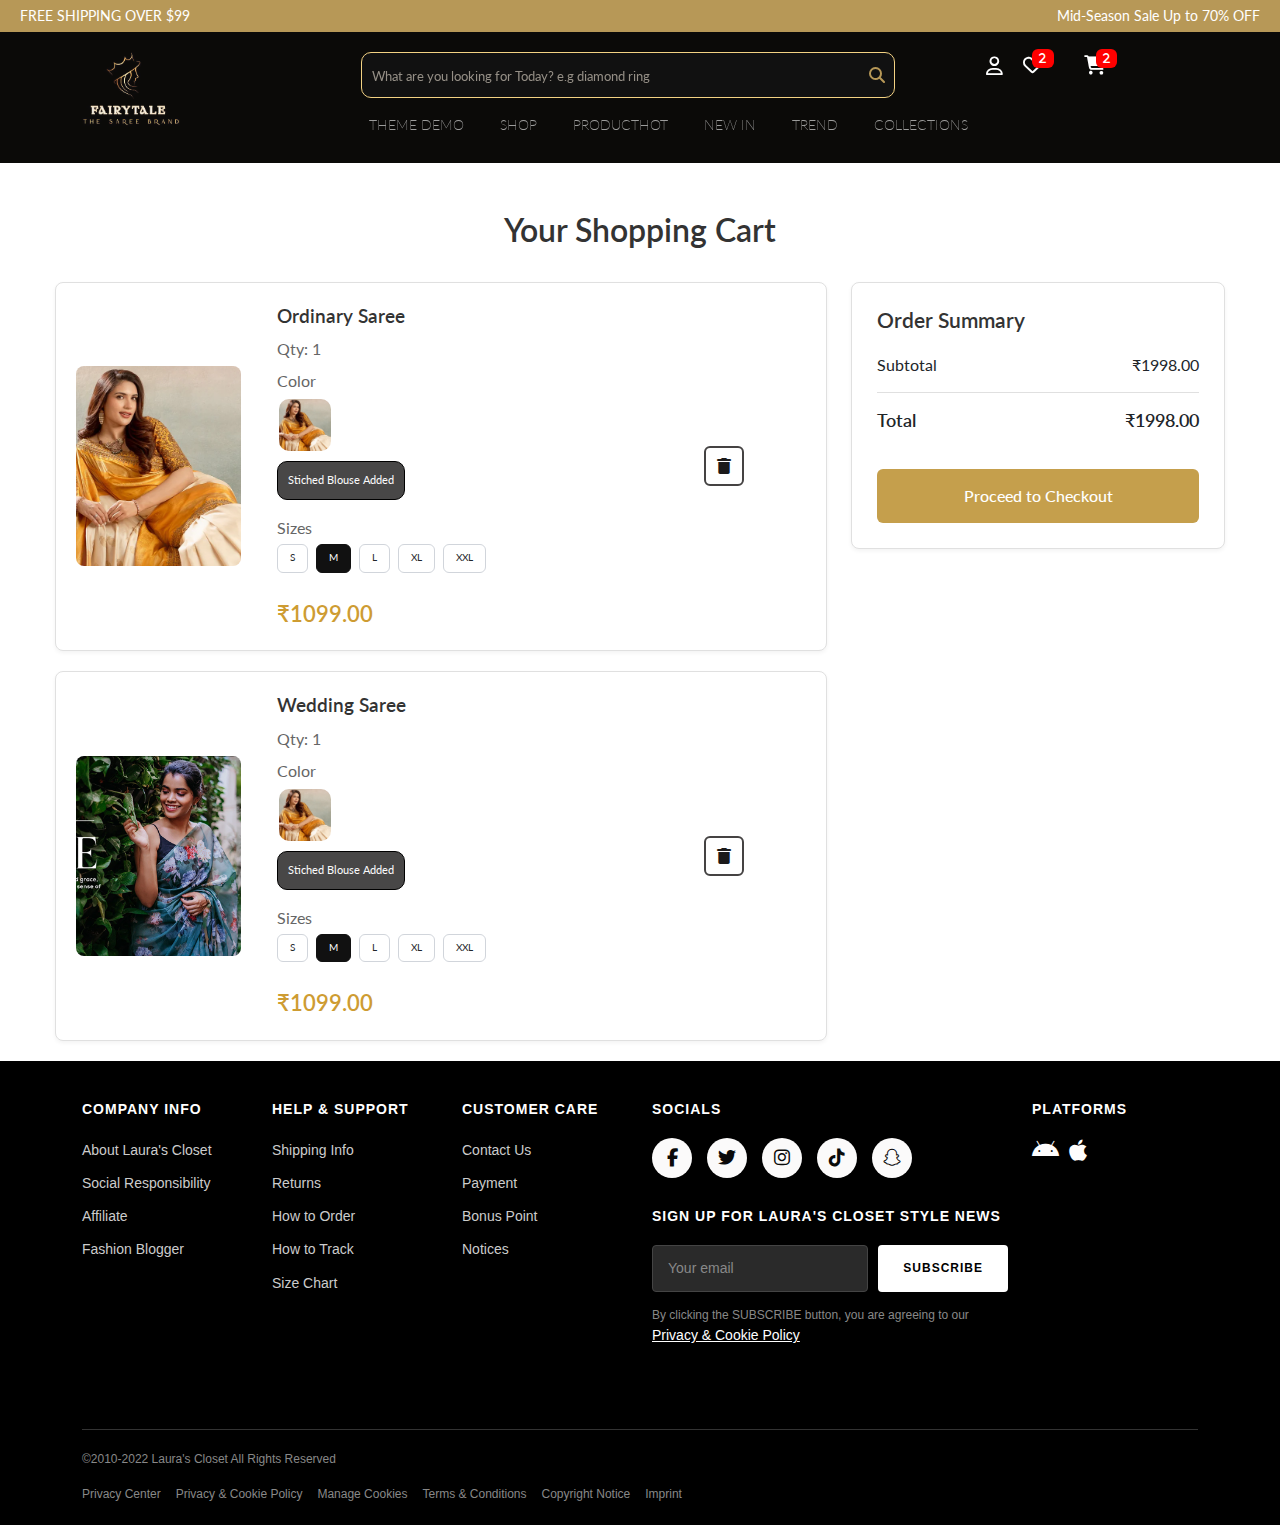
<file: cart.html>
<!DOCTYPE html>
<html lang="en">
<head>
    <meta charset="UTF-8">
    <meta name="viewport" content="width=device-width, initial-scale=1.0">
    <title>Shopping Cart</title>
    <link href="https://cdnjs.cloudflare.com/ajax/libs/bootstrap/5.3.0/css/bootstrap.min.css" rel="stylesheet">
    <link href="https://cdnjs.cloudflare.com/ajax/libs/font-awesome/6.0.0/css/all.min.css" rel="stylesheet">
    <link href="https://fonts.googleapis.com/css2?family=Poppins:wght@300;400;500;600;700&display=swap" rel="stylesheet">
    <link rel="stylesheet" href="cart.css">
  <link rel="stylesheet" href="https://cdn.jsdelivr.net/npm/bootstrap-icons@1.10.5/font/bootstrap-icons.css">
  <link href="https://fonts.googleapis.com/css2?family=Montserrat:wght@400;500;600;700&display=swap" rel="stylesheet">
<link href="https://fonts.googleapis.com/css2?family=Roboto:wght@400;500;700&display=swap" rel="stylesheet">
<link rel="stylesheet" href="https://cdnjs.cloudflare.com/ajax/libs/font-awesome/6.4.0/css/all.min.css">
<link href="https://fonts.googleapis.com/css2?family=Lato:wght@400;700&display=swap" rel="stylesheet">
<link href="https://fonts.googleapis.com/css2?family=Manrope:wght@400;500;600;700&display=swap" rel="stylesheet">


</head>
<body>







<div class="top-banner">
    <div>FREE SHIPPING OVER $99</div>
    <div>Mid-Season Sale Up to 70% OFF</div>
</div>


<nav class="navbar navbar-expand-lg navbar-dark main-navbar">
    <div class="container">


        <div class="row w-100 align-items-start d-none d-lg-flex">

            <div class="col-lg-3">
                <a class="navbar-brand" href="#">
                    <img src="images/IMG_1917[1].JPG" alt="Logo">
                </a>
            </div>

      
            <div class="col-lg-6 d-flex flex-column">
                <div class="search-box mb-2">
                    <input type="text" placeholder="What are you looking for Today? e.g diamond ring">
                    <i class="fas fa-search"></i>
                </div>
                <ul class="navbar-nav navbar-nav-row">
                    <li class="nav-item"><a class="nav-link" href="#">THEME DEMO</a></li>
                    <li class="nav-item"><a class="nav-link" href="#">SHOP</a></li>
                    <li class="nav-item"><a class="nav-link" href="#">PRODUCTHOT</a></li>
                    <li class="nav-item"><a class="nav-link" href="#">NEW IN</a></li>
                    <li class="nav-item"><a class="nav-link" href="#">TREND</a></li>
                    <li class="nav-item"><a class="nav-link" href="#">COLLECTIONS</a></li>
                </ul>
            </div>

            <div class="col-lg-3 d-flex justify-content-center align-items-center mt-1 ">
                <div class="nav-icons d-flex align-items-center ">
                    <i class="fa-regular fa-user"></i>
  
                    <i class="fa-regular fa-heart"><span class="badge">2</span></i>
                    <i class="fas fa-shopping-cart"><span class="badge">2</span></i>

                </div>
            </div>
        </div>

                <div class="d-lg-none w-100">

            <div class="small-screen-top-row">
                <a class="navbar-brand" href="#">
                    <img src="images/IMG_1917[1].JPG" alt="Logo">
                </a>


                <div class="search-box">
                    <input type="text" placeholder="What are you looking for Today?">
                    <i class="fas fa-search"></i>
                </div>
         
                    <button class="navbar-toggler" type="button" data-bs-toggle="collapse" data-bs-target="#smallScreenNav">
                        <span class="navbar-toggler-icon"></span>
                    </button>
              
            </div>
           
            
         
            <div class="collapse" id="smallScreenNav">
                <ul class="navbar-nav d-flex flex-column w-100">
                    <li class="nav-item"><a class="nav-link" href="#">THEME DEMO</a></li>
                    <li class="nav-item"><a class="nav-link" href="#">SHOP</a></li>
                    <li class="nav-item"><a class="nav-link" href="#">PRODUCTHOT</a></li>
                    <li class="nav-item"><a class="nav-link" href="#">NEW IN</a></li>
                    <li class="nav-item"><a class="nav-link" href="#">TREND</a></li>
                    <li class="nav-item"><a class="nav-link" href="#">COLLECTIONS</a></li>
                </ul>
            </div>
        </div>

    </div>
</nav>





    <div class="container-fluid cart-container mt-5">
        <h1 class="cart-title">Your Shopping Cart</h1>
        
        <div class="row">
            <div class="col-lg-8 col-md-7 ">
                <div class="cart-item">
                    <div class="row align-items-center">
                        <div class="col-md-3 col-sm-4">
                            <img src="images/image 6.png" 
                                 alt="" 
                                 class="product-image">
                        </div>
                        <div class="col-md-7 col-sm-6 product-details ps-4">
                            <h5 class="product-title">Ordinary Saree </h5>
                            <!-- <div class="product-size">Size: XL</div> -->
                            <div class="product-qty">Qty: 1</div>
<div class="mb-2">
  <p class="detail-label mb-1">Color</p>

  <div class="variant-grid">
    <img src="images/image 6.png" 
         alt="Black" class="variant-thumb " >
   
  </div>
</div>
                                <div class="Blouse">
                                    <p>Stiched Blouse Added</p>

                                </div>

                                <div class="mb-4">
                                    <p class="detail-label mb-1">Sizes</p>
                                    <div class="d-flex gap-2 flex-wrap">
                                    <div class="size-btn" onclick="selectSize(this)">S</div>
                                    <div class="size-btn active" onclick="selectSize(this)">M</div>
                                    <div class="size-btn" onclick="selectSize(this)">L</div>
                                    <div class="size-btn" onclick="selectSize(this)">XL</div>
                                    <div class="size-btn" onclick="selectSize(this)">XXL</div>
                                    </div>
                                </div>

                            <div class="product-price">₹1099.00</div>
                            
                        </div>
                        <div class="col-md-2 col-sm-2 delete-btn-container">
                            <button class="delete-btn">
                                <i class="fas fa-trash"></i>
                            </button>
                        </div>
                    </div>
                </div>
               
     
                <div class="cart-item">
                    <div class="row align-items-center">
                        <div class="col-md-3 col-sm-4">
                            <img src="images/image 7.png" 
                                 alt="" 
                                 class="product-image">
                        </div>
                        <div class="col-md-7 col-sm-6 product-details ps-4">
                            <h5 class="product-title">Wedding Saree </h5>
                            <!-- <div class="product-size">Size: XL</div> -->
                            <div class="product-qty">Qty: 1</div>
<div class="mb-2">
  <p class="detail-label mb-1">Color</p>

  <div class="variant-grid">
    <img src="images/image 6.png" 
         alt="Black" class="variant-thumb " >
   
  </div>
</div>
                                <div class="Blouse">
                                    <p>Stiched Blouse Added</p>

                                </div>

                                <div class="mb-4">
                                    <p class="detail-label mb-1">Sizes</p>
                                    <div class="d-flex gap-2 flex-wrap">
                                    <div class="size-btn" onclick="selectSize(this)">S</div>
                                    <div class="size-btn active" onclick="selectSize(this)">M</div>
                                    <div class="size-btn" onclick="selectSize(this)">L</div>
                                    <div class="size-btn" onclick="selectSize(this)">XL</div>
                                    <div class="size-btn" onclick="selectSize(this)">XXL</div>
                                    </div>
                                </div>

                            <div class="product-price">₹1099.00</div>
                            
                        </div>
                        <div class="col-md-2 col-sm-2 delete-btn-container">
                            <button class="delete-btn">
                                <i class="fas fa-trash"></i>
                            </button>
                        </div>
                    </div>
                </div>
            </div>
            

            <div class="col-lg-4 col-md-5">
                <div class="order-summary">
                    <h4 class="summary-title">Order Summary</h4>
                    
                    <div class="summary-row">
                        <span>Subtotal</span>
                        <span>₹1998.00</span>
                    </div>
                    
                    <div class="summary-row total">
                        <span>Total</span>
                        <span>₹1998.00</span>
                    </div>
                    
                    <button class="checkout-btn">Proceed to Checkout</button>
                </div>
            </div>
        </div>
    </div>
















       


<footer class="footer-section">
        <div class="container">
            <div class="row">
          
                <div class="col-lg-2 col-md-6 col-sm-6 mb-4">
                    <h6>Company Info</h6>
                    <ul class="footer-links">
                        <li><a href="#">About Laura's Closet</a></li>
                        <li><a href="#">Social Responsibility</a></li>
                        <li><a href="#">Affiliate</a></li>
                        <li><a href="#">Fashion Blogger</a></li>
                    </ul>
                </div>
                
      
                <div class="col-lg-2 col-md-6 col-sm-6 mb-4">
                    <h6>Help & Support</h6>
                    <ul class="footer-links">
                        <li><a href="#">Shipping Info</a></li>
                        <li><a href="#">Returns</a></li>
                        <li><a href="#">How to Order</a></li>
                        <li><a href="#">How to Track</a></li>
                        <li><a href="#">Size Chart</a></li>
                    </ul>
                </div>
                
             
                <div class="col-lg-2 col-md-6 col-sm-6 mb-4">
                    <h6>Customer Care</h6>
                    <ul class="footer-links">
                        <li><a href="#">Contact Us</a></li>
                        <li><a href="#">Payment</a></li>
                        <li><a href="#">Bonus Point</a></li>
                        <li><a href="#">Notices</a></li>
                    </ul>
                </div>
                
              
                <div class="col-lg-4 col-md-6 col-sm-6 mb-4">
                    <h6>Socials</h6>
                    <div class="social-icons">
                        <a href="#"><i class="fab fa-facebook-f"></i></a>
                        <a href="#"><i class="fab fa-twitter"></i></a>
                        <a href="#"><i class="fab fa-instagram"></i></a>
                        <a href="#"><i class="fab fa-tiktok"></i></a>
                        <a href="#"><i class="fab fa-snapchat-ghost"></i></a>
                    </div>
                    
                    <div class="newsletter-section">
                        <h6>Sign Up for Laura's Closet Style News</h6>
                        <div class="newsletter-form">
                            <input type="email" placeholder="Your email" required>
                            <button type="submit" class="subscribe-btn">Subscribe</button>
                        </div>
                        <p class="privacy-notice">
                            By clicking the SUBSCRIBE button, you are agreeing to our <a href="#">Privacy & Cookie Policy</a>
                        </p>
                    </div>
                </div>
                
               
                <div class="col-lg-2 col-md-12 mb-4">
                    <h6>Platforms</h6>
                    <div class="platform-icons">
                        <i class="fab fa-android"></i>
                        <i class="fab fa-apple"></i>
                    </div>
                    
      
                </div>
            </div>
            
       
            <div class="footer-bottom">
                <div class="row">
                    <div class="col-md-12">
                        <p>&copy;2010-2022 Laura's Closet All Rights Reserved</p>
                        <div class="footer-bottom-links">
                            <a href="#">Privacy Center</a>
                            <a href="#">Privacy & Cookie Policy</a>
                            <a href="#">Manage Cookies</a>
                            <a href="#">Terms & Conditions</a>
                            <a href="#">Copyright Notice</a>
                            <a href="#">Imprint</a>
                        </div>
                    </div>
                </div>
            </div>
        </div>
    </footer>



<div class="container-fluid d-lg-none mb-0 py-4"
     style="position: fixed; width: 100vw; color: white; height: 50px; background-color: black; bottom: 0; display: flex; justify-content: space-evenly; align-items: center; z-index: 1000;">

    <i class="fa-regular fa-user"></i>
    <i class="fa-regular fa-heart position-relative">
        <span class="badge" style="position: absolute; top: -8px; right: -10px; background: red; color: white; border-radius: 50%; font-size: 10px; padding: 2px 5px;">2</span>
    </i>
    <i class="fas fa-shopping-cart position-relative">
        <span class="badge" style="position: absolute; top: -8px; right: -10px; background: red; color: white; border-radius: 50%; font-size: 10px; padding: 2px 5px;">2</span>
    </i>

</div>





<script src="https://cdnjs.cloudflare.com/ajax/libs/jquery/3.6.0/jquery.min.js"></script>
    <script src="https://cdn.jsdelivr.net/npm/bootstrap@5.3.0/dist/js/bootstrap.bundle.min.js"></script>




    <script>
        
    </script>

</body>
</html>
</file>
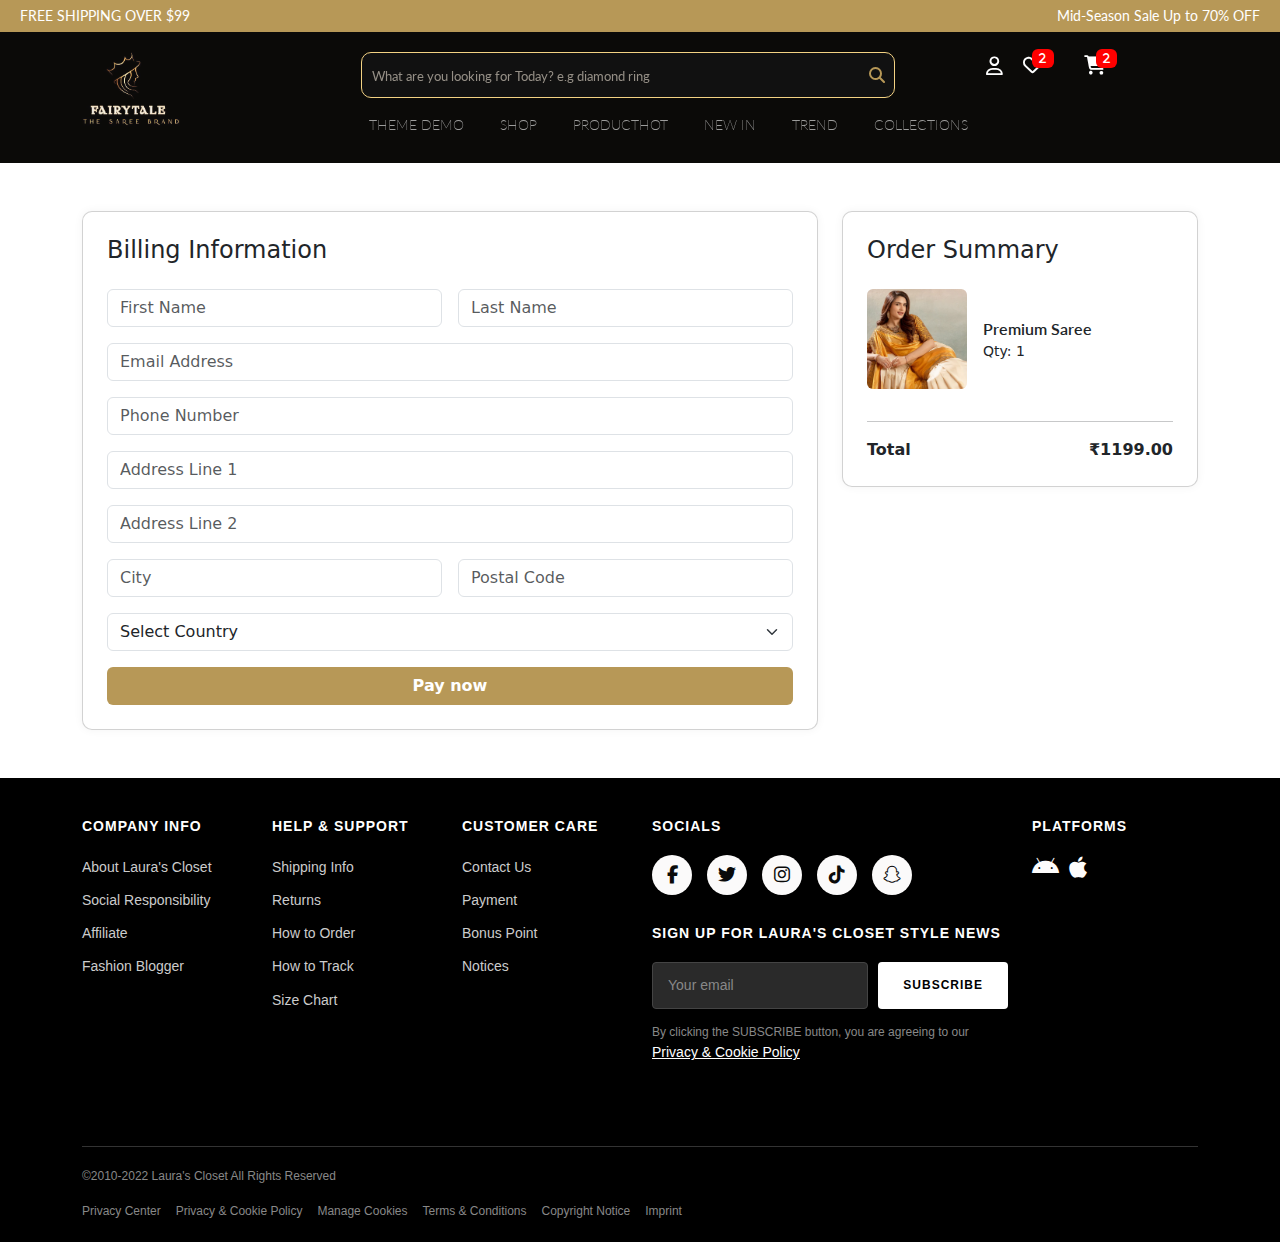
<file: checkout.html>
<!DOCTYPE html>
<html lang="en">
<head>
    <meta charset="UTF-8">
    <meta name="viewport" content="width=device-width, initial-scale=1.0">
    <title>Check Out</title>
    <link href="https://cdnjs.cloudflare.com/ajax/libs/bootstrap/5.3.0/css/bootstrap.min.css" rel="stylesheet">
    <link href="https://cdnjs.cloudflare.com/ajax/libs/font-awesome/6.0.0/css/all.min.css" rel="stylesheet">
    <link href="https://fonts.googleapis.com/css2?family=Poppins:wght@300;400;500;600;700&display=swap" rel="stylesheet">

    <link rel="stylesheet" href="https://cdn.jsdelivr.net/npm/bootstrap-icons@1.10.5/font/bootstrap-icons.css">
  <link href="https://fonts.googleapis.com/css2?family=Montserrat:wght@400;500;600;700&display=swap" rel="stylesheet">
<link href="https://fonts.googleapis.com/css2?family=Roboto:wght@400;500;700&display=swap" rel="stylesheet">
<link rel="stylesheet" href="https://cdnjs.cloudflare.com/ajax/libs/font-awesome/6.4.0/css/all.min.css">
<link href="https://fonts.googleapis.com/css2?family=Lato:wght@400;700&display=swap" rel="stylesheet">
<link href="https://fonts.googleapis.com/css2?family=Manrope:wght@400;500;600;700&display=swap" rel="stylesheet">


    <link rel="stylesheet" href="checkout.css">

</head>
<body>





<div class="top-banner">
    <div>FREE SHIPPING OVER $99</div>
    <div>Mid-Season Sale Up to 70% OFF</div>
</div>


<nav class="navbar navbar-expand-lg navbar-dark main-navbar">
    <div class="container">


        <div class="row w-100 align-items-start d-none d-lg-flex">

            <div class="col-lg-3">
                <a class="navbar-brand" href="#">
                    <img src="images/IMG_1917[1].JPG" alt="Logo">
                </a>
            </div>

      
            <div class="col-lg-6 d-flex flex-column">
                <div class="search-box mb-2">
                    <input type="text" placeholder="What are you looking for Today? e.g diamond ring">
                    <i class="fas fa-search"></i>
                </div>
                <ul class="navbar-nav navbar-nav-row">
                    <li class="nav-item"><a class="nav-link" href="#">THEME DEMO</a></li>
                    <li class="nav-item"><a class="nav-link" href="#">SHOP</a></li>
                    <li class="nav-item"><a class="nav-link" href="#">PRODUCTHOT</a></li>
                    <li class="nav-item"><a class="nav-link" href="#">NEW IN</a></li>
                    <li class="nav-item"><a class="nav-link" href="#">TREND</a></li>
                    <li class="nav-item"><a class="nav-link" href="#">COLLECTIONS</a></li>
                </ul>
            </div>

            <div class="col-lg-3 d-flex justify-content-center align-items-center mt-1 ">
                <div class="nav-icons d-flex align-items-center ">
                    <i class="fa-regular fa-user"></i>
  
                    <i class="fa-regular fa-heart"><span class="badge">2</span></i>
                    <i class="fas fa-shopping-cart"><span class="badge">2</span></i>

                </div>
            </div>
        </div>

                <div class="d-lg-none w-100">

            <div class="small-screen-top-row">
                <a class="navbar-brand" href="#">
                    <img src="images/IMG_1917[1].JPG" alt="Logo">
                </a>


                <div class="search-box">
                    <input type="text" placeholder="What are you looking for Today?">
                    <i class="fas fa-search"></i>
                </div>
         
                    <button class="navbar-toggler" type="button" data-bs-toggle="collapse" data-bs-target="#smallScreenNav">
                        <span class="navbar-toggler-icon"></span>
                    </button>
              
            </div>
           
            
         
            <div class="collapse" id="smallScreenNav">
                <ul class="navbar-nav d-flex flex-column w-100">
                    <li class="nav-item"><a class="nav-link" href="#">THEME DEMO</a></li>
                    <li class="nav-item"><a class="nav-link" href="#">SHOP</a></li>
                    <li class="nav-item"><a class="nav-link" href="#">PRODUCTHOT</a></li>
                    <li class="nav-item"><a class="nav-link" href="#">NEW IN</a></li>
                    <li class="nav-item"><a class="nav-link" href="#">TREND</a></li>
                    <li class="nav-item"><a class="nav-link" href="#">COLLECTIONS</a></li>
                </ul>
            </div>
        </div>

    </div>
</nav>














<div class="container my-5">
    <div class="row g-4">
 
        <div class="col-lg-8">
            <div class="card p-4">
                <h4 class="mb-4 text-pink ">Billing Information</h4>
                <form>
                    <div class="row g-3">
                        <div class="col-md-6">
                            <input type="text" class="form-control" placeholder="First Name">
                        </div>
                        <div class="col-md-6">
                            <input type="text" class="form-control" placeholder="Last Name">
                        </div>
                        <div class="col-12">
                            <input type="email" class="form-control" placeholder="Email Address">
                        </div>
                        <div class="col-12">
                            <input type="text" class="form-control" placeholder="Phone Number">
                        </div>
                        <div class="col-12">
                            <input type="text" class="form-control" placeholder="Address Line 1">
                        </div>
                        <div class="col-12">
                            <input type="text" class="form-control" placeholder="Address Line 2">
                        </div>
                        <div class="col-md-6">
                            <input type="text" class="form-control" placeholder="City">
                        </div>
                        <div class="col-md-6">
                            <input type="text" class="form-control" placeholder="Postal Code">
                        </div>
                        <div class="col-12">
                            <select class="form-select">
                                <option selected>Select Country</option>
                                <option value="India">India</option>
                                <option value="USA">USA</option>
                                <option value="UK">UK</option>
                        
                            </select>
                        </div>
                        <div class="col-12">
                            <button type="submit" class="btn btn-pay">Pay now</button>
                        </div>
                    </div>
                </form>
            </div>
        </div>

        <div class="col-lg-4">
            <div class="card p-4 order-summary">
                <h4 class="mb-4 text-pink ">Order Summary</h4>
                <div class="d-flex mb-3 align-items-center">
                    <img src="images/image 6.png" alt="Product Image">
                    <div class="ms-3 product-info">
                        <div class="product-title">Premium Saree</div>
                        <!-- <div>Size: NO SIZE</div> -->
                        <div>Qty: 1</div>
                    </div>
                </div>
                <hr>
                <div class="d-flex justify-content-between fw-bold">
                    <div>Total</div>
                    <div>₹1199.00</div>
                </div>
            </div>
        </div>
    </div>
</div>






<footer class="footer-section">
        <div class="container">
            <div class="row">
          
                <div class="col-lg-2 col-md-6 col-sm-6 mb-4">
                    <h6>Company Info</h6>
                    <ul class="footer-links">
                        <li><a href="#">About Laura's Closet</a></li>
                        <li><a href="#">Social Responsibility</a></li>
                        <li><a href="#">Affiliate</a></li>
                        <li><a href="#">Fashion Blogger</a></li>
                    </ul>
                </div>
                
      
                <div class="col-lg-2 col-md-6 col-sm-6 mb-4">
                    <h6>Help & Support</h6>
                    <ul class="footer-links">
                        <li><a href="#">Shipping Info</a></li>
                        <li><a href="#">Returns</a></li>
                        <li><a href="#">How to Order</a></li>
                        <li><a href="#">How to Track</a></li>
                        <li><a href="#">Size Chart</a></li>
                    </ul>
                </div>
                
             
                <div class="col-lg-2 col-md-6 col-sm-6 mb-4">
                    <h6>Customer Care</h6>
                    <ul class="footer-links">
                        <li><a href="#">Contact Us</a></li>
                        <li><a href="#">Payment</a></li>
                        <li><a href="#">Bonus Point</a></li>
                        <li><a href="#">Notices</a></li>
                    </ul>
                </div>
                
              
                <div class="col-lg-4 col-md-6 col-sm-6 mb-4">
                    <h6>Socials</h6>
                    <div class="social-icons">
                        <a href="#"><i class="fab fa-facebook-f"></i></a>
                        <a href="#"><i class="fab fa-twitter"></i></a>
                        <a href="#"><i class="fab fa-instagram"></i></a>
                        <a href="#"><i class="fab fa-tiktok"></i></a>
                        <a href="#"><i class="fab fa-snapchat-ghost"></i></a>
                    </div>
                    
                    <div class="newsletter-section">
                        <h6>Sign Up for Laura's Closet Style News</h6>
                        <div class="newsletter-form">
                            <input type="email" placeholder="Your email" required>
                            <button type="submit" class="subscribe-btn">Subscribe</button>
                        </div>
                        <p class="privacy-notice">
                            By clicking the SUBSCRIBE button, you are agreeing to our <a href="#">Privacy & Cookie Policy</a>
                        </p>
                    </div>
                </div>
                
               
                <div class="col-lg-2 col-md-12 mb-4">
                    <h6>Platforms</h6>
                    <div class="platform-icons">
                        <i class="fab fa-android"></i>
                        <i class="fab fa-apple"></i>
                    </div>
                    
      
                </div>
            </div>
            
       
            <div class="footer-bottom">
                <div class="row">
                    <div class="col-md-12">
                        <p>&copy;2010-2022 Laura's Closet All Rights Reserved</p>
                        <div class="footer-bottom-links">
                            <a href="#">Privacy Center</a>
                            <a href="#">Privacy & Cookie Policy</a>
                            <a href="#">Manage Cookies</a>
                            <a href="#">Terms & Conditions</a>
                            <a href="#">Copyright Notice</a>
                            <a href="#">Imprint</a>
                        </div>
                    </div>
                </div>
            </div>
        </div>
    </footer>



<div class="container-fluid d-lg-none mb-0 py-4"
     style="position: fixed; width: 100vw; color: white; height: 50px; background-color: black; bottom: 0; display: flex; justify-content: space-evenly; align-items: center; z-index: 1000;">

    <i class="fa-regular fa-user"></i>
    <i class="fa-regular fa-heart position-relative">
        <span class="badge" style="position: absolute; top: -8px; right: -10px; background: red; color: white; border-radius: 50%; font-size: 10px; padding: 2px 5px;">2</span>
    </i>
    <i class="fas fa-shopping-cart position-relative">
        <span class="badge" style="position: absolute; top: -8px; right: -10px; background: red; color: white; border-radius: 50%; font-size: 10px; padding: 2px 5px;">2</span>
    </i>

</div>

    
    <script src="https://cdnjs.cloudflare.com/ajax/libs/bootstrap/5.3.0/js/bootstrap.bundle.min.js"></script>

</body>
</html>
</file>
<file: cart.css>
* {
  margin: 0;
  padding: 0;
  box-sizing: border-box; 
  /* border: 2px solid red; */
}

/* Or specifically for html and body */
html, body {
  margin: 0;
  padding: 0;
}


       
.navbar-toggler:focus,
.navbar-toggler:active,
.navbar-toggler:focus-visible {
    outline: none !important;
    box-shadow: none !important;
    border: none !important;
}



.top-banner {
    background-color: #b79857;
    color: white;
    padding: 5px 20px;
    font-size: 0.9rem;
    display: flex;
    justify-content: space-between;
    align-items: center;
    font-family: 'Lato', sans-serif;
}

.main-navbar {
    background-color: #0B0A08;
    padding: 20px 20px;
    position: sticky;
    top: 0;
    z-index: 1000;
    font-family: 'Lato', sans-serif;


}

.navbar-brand img {
    height: clamp(50px,6vw,90px);
    mix-blend-mode: screen;

}


.search-box {
    position: relative;
    width: 100%;
}

.search-box input {
    width: 100%;
    padding: 10px;
    /* padding: 20px; */
    border-radius: 10px;
    border: 1px solid #F3D283;
    background-color: #111;
    color: #fff;
}

.search-box input::placeholder{
  font-size: clamp(0.8rem,1vw,1rem);
  color: #958F86;
}

.search-box i {
    position: absolute;
    right: 10px;
    top: 50%;
    transform: translateY(-50%);
    color: #b79857;
    cursor: pointer;
}


.nav-icons i {
    font-size: 1.2rem;
    margin-left: 20px;
    cursor: pointer;
    color: #fff;
}

.nav-icons .badge {
    background-color: red;
    font-size: 0.7rem;
    position: relative;
    top: -10px;
    right: 10px;
}


.navbar-nav-row {
    display: flex;
    flex-wrap: nowrap;
    justify-content: flex-start;
}

.navbar-nav-row .nav-item .nav-link {
    white-space: nowrap;
    margin-right: 20px;
    font-size: 0.9rem !important;
    font-weight: 200 !important;
    color: #FFFFFF99 !important;
}

.navbar-nav-row .nav-item .nav-link:hover {
    color: #b79857 !important;
}

@media (max-width: 992px) {
    .navbar-nav-row {
        display: none; 
    }
    .top-banner {
        font-size: 0.7rem;
    }
    
    .small-screen-top-row {
        display: flex;
        justify-content: space-between;
        align-items: center;
        width: 100%;
        margin-bottom: 10px;
    }
    .small-screen-top-row .nav-icons {
        display: flex;
        gap: 15px;
    }
    .small-screen-top-row .navbar-toggler {
        margin-left: 10px;
    }
    
    .small-screen-search-row {
        width: 100%;
    }

    #smallScreenNav .nav-link {
        text-align: center;
    }
}



    @media (max-width: 560px) {

        .elevate-box {
     
      grid-template-columns: repeat(1, 1fr);
     
    }

    .search-box input::placeholder{
  font-size: 0.5rem !important;
  color: #958F86;
  text-align: start;


}

  
        
  
    }






        
        .cart-container {
            max-width: 1200px;
            margin: 0 auto;
            padding: 0 15px;
    font-family: 'Lato', sans-serif;

        }
        
        .cart-title {
            text-align: center;
            font-size: 2rem;
            font-weight: 600;
            color: #333;
            
            margin-bottom: 2rem;
        }
        
        .cart-item {
            background: white;
            border: 1px solid #e0e0e0;
            border-radius: 8px;
            padding: 20px;
            margin-bottom: 20px;
            box-shadow: 0 2px 4px rgba(0,0,0,0.05);
        }
        
        .product-image {
            width: 100%;
            height: 200px;
            object-fit: cover;
            border-radius: 8px;
        }
        
        .product-title {
            font-size: 1.2rem;
            font-weight: 600;
            color: #333;
            margin-bottom: 8px;
            line-height: 1.4;
        }
        
        .product-size {
            color: #B09251;
            font-weight: 500;
            margin-bottom: 8px;
        }
        
        .product-qty {
            color: #666;
            margin-bottom: 8px;
        }

        .detail-label{
             color: #666;
            margin-bottom: 8px;
        }
        
        .product-price {
            color: #ce9c32;
            font-size: 1.4rem;
            font-weight: 600;
        }
        
        .delete-btn {
            background: none;
            border: 2px solid rgb(69, 67, 67);
            color: rgb(27, 26, 26);
            width: 40px;
            height: 40px;
            border-radius: 6px;
            display: flex;
            align-items: center;
            justify-content: center;
            transition: all 0.3s ease;
        }
        
        .delete-btn:hover {
            background-color: #0c0c0c;
            color: rgb(251, 249, 249);
        }
        
        .order-summary {
            background: white;
            border: 1px solid #e0e0e0;
            border-radius: 8px;
            padding: 25px;
            box-shadow: 0 2px 4px rgba(0,0,0,0.05);
        }
        
        .summary-title {
            font-size: 1.3rem;
            font-weight: 600;
            color: #333;
            margin-bottom: 20px;
        }
        
        .summary-row {
            display: flex;
            justify-content: space-between;
            margin-bottom: 15px;
            font-size: 1rem;
        }
        
        .summary-row.total {
            font-weight: 600;
            font-size: 1.1rem;
            padding-top: 15px;
            border-top: 1px solid #e0e0e0;
        }
        
        .checkout-btn {
            background-color: #c59f4c;
            color: white;
            border: none;
            padding: 15px;
            border-radius: 6px;
            width: 100%;
            font-size: 1rem;
            font-weight: 500;
            margin-top: 20px;
            transition: background-color 0.3s ease;
        }
        
        .checkout-btn:hover {
            background-color: #444;
        }
        
        @media (max-width: 768px) {
            .cart-title {
                font-size: 1.5rem;
            }
            
            .product-image {
                height: 150px;
            }
            
            .cart-item {
                padding: 15px;
            }
            
            .order-summary {
                margin-top: 20px;
            }
        }
        
        @media (max-width: 576px) {
            .product-details {
                margin-top: 15px;
            }
            
            .delete-btn-container {
                margin-top: 15px;
                text-align: center;
            }
        }











.Blouse p{
    color: #fbfbfb;
            font-size: 0.7rem;
            padding: 10px;
            border: 1px solid black;
            border-radius: 10px;
            width: max-content;
            background-color: #484747;

}






        .detail-value {
            color: #656567;
            font-size: 0.9rem;

        
        }




  .color-circle{
    width:28px; height:28px;
    border-radius:50%;
    border:2px solid transparent;
    cursor:pointer;
    display:flex; align-items:center; justify-content:center;
  }
  .color-circle.selected{
    border-color:#000;
    position:relative;
  }
  .color-circle.selected::after{
    content:"✔";
    color:#fff;
    font-size:14px;
    font-weight:600;
  }

  .size-btn{
    padding:6px 12px;
    border:1px solid #d1d5db;
    border-radius:6px;
    font-size:.6rem;
    cursor:pointer;
    background:#fff;
  }
  .size-btn.active{
    background:#111;
    color:#fff;
    border-color:#111;
  }




  
  .variant-grid {
  display: flex;
  gap: 8px;
  flex-wrap: wrap;
}

/* Image thumbnails */
.variant-thumb {
  width: 56px;
  height: 56px;
  border-radius: 12px;     
  object-fit: cover;
  cursor: pointer;
  border: 2px solid transparent;
  transition: transform 0.15s ease, border-color 0.15s ease;
}

/* Hover effect */
.variant-thumb:hover {
  transform: scale(1.05);
}

/* Selected state */
.variant-thumb.selected {
  border-color: #000;      /* highlight */
  box-shadow: 0 0 0 3px rgba(0,0,0,0.08);
}











.footer-section {
            background-color: #000000;
            color: #ffffff;
            padding: 40px 0 20px;
            font-family: Arial, sans-serif;
  font-family: 'Euclid Circular', sans-serif;
  margin-bottom: 0px !important;

        }
        
        .footer-section h6 {
            color: #ffffff;
            font-weight: bold;
            font-size: 14px;
            text-transform: uppercase;
            letter-spacing: 1px;
            margin-bottom: 20px;
        }
        
        .footer-section a {
            color: #cccccc;
            text-decoration: none;
            font-size: 14px;
            line-height: 1.8;
            transition: color 0.3s ease;
        }
        
        .footer-section a:hover {
            color: #ffffff;
        }
        
        .footer-links {
            list-style: none;
            padding: 0;
            margin: 0;
        }
        
        .footer-links li {
            margin-bottom: 8px;
        }
        
        .social-icons {
            display: flex;
            gap: 15px;
            margin-bottom: 30px;
        }
        
        .social-icons a {
            width: 40px;
            height: 40px;
            border-radius: 50%;
            background-color: #fbfafa;
            display: flex;
            align-items: center;
            justify-content: center;
            color: #0a0a0a;
            font-size: 18px;
            transition: background-color 0.3s ease;
        }
        
        .social-icons a:hover {
            background-color: #555555;
        }
        
        .newsletter-section {
            margin-top: 20px;
        }
        
        .newsletter-form {
            display: flex;
            gap: 10px;
            margin-bottom: 15px;
        }
        
        .newsletter-form input {
            flex: 1;
            padding: 12px 15px;
            border: 1px solid #444444;
            background-color: #2a2a2a;
            color: #ffffff;
            border-radius: 4px;
            font-size: 14px;
        }
        
        .newsletter-form input::placeholder {
            color: #888888;
        }
        
        .newsletter-form input:focus {
            outline: none;
            border-color: #666666;
            background-color: #333333;
        }
        
        .subscribe-btn {
            padding: 12px 25px;
            background-color: #ffffff;
            color: #000000;
            border: none;
            border-radius: 4px;
            font-weight: bold;
            font-size: 12px;
            text-transform: uppercase;
            letter-spacing: 1px;
            cursor: pointer;
            transition: background-color 0.3s ease;
        }
        
        .subscribe-btn:hover {
            background-color: #f0f0f0;
        }
        
        .privacy-notice {
            font-size: 12px;
            color: #888888;
            line-height: 1.4;
        }
        
        .privacy-notice a {
            color: #ffffff;
            text-decoration: underline;
        }
        
        .payment-methods {
            margin-top: 30px;
        }
        
        .payment-icons {
            display: flex;
            flex-wrap: wrap;
            gap: 8px;
            align-items: center;
        }
        
        .payment-icon {
            height: 24px;
            background-color: #ffffff;
            border-radius: 4px;
            padding: 4px 8px;
            display: flex;
            align-items: center;
            justify-content: center;
            min-width: 40px;
            font-size: 12px;
            font-weight: bold;
        }
        
        .platform-icons {
            display: flex;
            gap: 10px;
            margin-top: 20px;
        }
        
        .platform-icons i {
            font-size: 24px;
            color: #fdfcfc;
          
        }
        
        .footer-bottom {
            margin-top: 40px;
            padding-top: 20px;
            border-top: 1px solid #333333;
            font-size: 12px;
            color: #888888;
        }
        
        .footer-bottom-links {
            display: flex;
            flex-wrap: wrap;
            gap: 15px;
            margin-top: 10px;
        }
        
        .footer-bottom-links a {
            color: #888888;
            font-size: 12px;
        }
        
        @media (max-width: 768px) {
            .newsletter-form {
                flex-direction: column;
            }
            
            .subscribe-btn {
                width: 100%;
            }
            
            .social-icons {
                justify-content: center;
            }
            
            .payment-icons {
                justify-content: center;
            }
            
            .platform-icons {
                justify-content: center;
            }
            
            .footer-bottom-links {
                justify-content: center;
            }
        }
        
        @media (max-width: 576px) {
            .footer-section {
                padding: 30px 0 15px;
            }
            
            .social-icons a {
                width: 35px;
                height: 35px;
                font-size: 16px;
            }
            
            .payment-icon {
                height: 20px;
                font-size: 10px;
                min-width: 35px;
            }
        }
</file>
<file: checkout.css>
* {
  margin: 0;
  padding: 0;
  box-sizing: border-box; 
  /* border: 2px solid red; */
}

/* Or specifically for html and body */
html, body {
  margin: 0;
  padding: 0;
}


       
.navbar-toggler:focus,
.navbar-toggler:active,
.navbar-toggler:focus-visible {
    outline: none !important;
    box-shadow: none !important;
    border: none !important;
}



.top-banner {
    background-color: #b79857;
    color: white;
    padding: 5px 20px;
    font-size: 0.9rem;
    display: flex;
    justify-content: space-between;
    align-items: center;
    font-family: 'Lato', sans-serif;
}

.main-navbar {
    background-color: #0B0A08;
    padding: 20px 20px;
    position: sticky;
    top: 0;
    z-index: 1000;
    font-family: 'Lato', sans-serif;


}

.navbar-brand img {
    height: clamp(50px,6vw,90px);
    mix-blend-mode: screen;

}


.search-box {
    position: relative;
    width: 100%;
}

.search-box input {
    width: 100%;
    padding: 10px;
    /* padding: 20px; */
    border-radius: 10px;
    border: 1px solid #F3D283;
    background-color: #111;
    color: #fff;
}

.search-box input::placeholder{
  font-size: clamp(0.8rem,1vw,1rem);
  color: #958F86;
}

.search-box i {
    position: absolute;
    right: 10px;
    top: 50%;
    transform: translateY(-50%);
    color: #b79857;
    cursor: pointer;
}


.nav-icons i {
    font-size: 1.2rem;
    margin-left: 20px;
    cursor: pointer;
    color: #fff;
}

.nav-icons .badge {
    background-color: red;
    font-size: 0.7rem;
    position: relative;
    top: -10px;
    right: 10px;
}


.navbar-nav-row {
    display: flex;
    flex-wrap: nowrap;
    justify-content: flex-start;
}

.navbar-nav-row .nav-item .nav-link {
    white-space: nowrap;
    margin-right: 20px;
    font-size: 0.9rem !important;
    font-weight: 200 !important;
    color: #FFFFFF99 !important;
}

.navbar-nav-row .nav-item .nav-link:hover {
    color: #b79857 !important;
}

@media (max-width: 992px) {
    .navbar-nav-row {
        display: none; 
    }
    .top-banner {
        font-size: 0.7rem;
    }
    
    .small-screen-top-row {
        display: flex;
        justify-content: space-between;
        align-items: center;
        width: 100%;
        margin-bottom: 10px;
    }
    .small-screen-top-row .nav-icons {
        display: flex;
        gap: 15px;
    }
    .small-screen-top-row .navbar-toggler {
        margin-left: 10px;
    }
    
    .small-screen-search-row {
        width: 100%;
    }

    #smallScreenNav .nav-link {
        text-align: center;
    }
}



    @media (max-width: 560px) {

        .elevate-box {
     
      grid-template-columns: repeat(1, 1fr);
     
    }

    .search-box input::placeholder{
  font-size: 0.5rem !important;
  color: #958F86;
  text-align: start;


}

  
        
  
    }





















        .card {
            border-radius: 10px;
            box-shadow: 0 0 10px rgba(0,0,0,0.05);
        }
        .form-control {
            border-radius: 6px;
        }
        .form-select {
            border-radius: 6px;
        }
        .btn-pay {
            background-color: #b79857;
            color: #fff;
            font-weight: 600;
            width: 100%;
            border-radius: 6px;
        }
        .btn-pay:hover{
          background-color: #bca676;
          color: white;
        }
        .order-summary img {
            height: 100px;
            width: 100px;
            border-radius: 6px;
            object-fit: cover;
        }
        .order-summary .product-info {
            font-size: 14px;
        }
        .order-summary .product-title {
            font-weight: 600;
    font-family: 'Lato', sans-serif;
    font-size: 1rem;

        }








.footer-section {
            background-color: #000000;
            color: #ffffff;
            padding: 40px 0 20px;
            font-family: Arial, sans-serif;
  font-family: 'Euclid Circular', sans-serif;
  margin-bottom: 0px !important;

        }
        
        .footer-section h6 {
            color: #ffffff;
            font-weight: bold;
            font-size: 14px;
            text-transform: uppercase;
            letter-spacing: 1px;
            margin-bottom: 20px;
        }
        
        .footer-section a {
            color: #cccccc;
            text-decoration: none;
            font-size: 14px;
            line-height: 1.8;
            transition: color 0.3s ease;
        }
        
        .footer-section a:hover {
            color: #ffffff;
        }
        
        .footer-links {
            list-style: none;
            padding: 0;
            margin: 0;
        }
        
        .footer-links li {
            margin-bottom: 8px;
        }
        
        .social-icons {
            display: flex;
            gap: 15px;
            margin-bottom: 30px;
        }
        
        .social-icons a {
            width: 40px;
            height: 40px;
            border-radius: 50%;
            background-color: #fbfafa;
            display: flex;
            align-items: center;
            justify-content: center;
            color: #0a0a0a;
            font-size: 18px;
            transition: background-color 0.3s ease;
        }
        
        .social-icons a:hover {
            background-color: #555555;
        }
        
        .newsletter-section {
            margin-top: 20px;
        }
        
        .newsletter-form {
            display: flex;
            gap: 10px;
            margin-bottom: 15px;
        }
        
        .newsletter-form input {
            flex: 1;
            padding: 12px 15px;
            border: 1px solid #444444;
            background-color: #2a2a2a;
            color: #ffffff;
            border-radius: 4px;
            font-size: 14px;
        }
        
        .newsletter-form input::placeholder {
            color: #888888;
        }
        
        .newsletter-form input:focus {
            outline: none;
            border-color: #666666;
            background-color: #333333;
        }
        
        .subscribe-btn {
            padding: 12px 25px;
            background-color: #ffffff;
            color: #000000;
            border: none;
            border-radius: 4px;
            font-weight: bold;
            font-size: 12px;
            text-transform: uppercase;
            letter-spacing: 1px;
            cursor: pointer;
            transition: background-color 0.3s ease;
        }
        
        .subscribe-btn:hover {
            background-color: #f0f0f0;
        }
        
        .privacy-notice {
            font-size: 12px;
            color: #888888;
            line-height: 1.4;
        }
        
        .privacy-notice a {
            color: #ffffff;
            text-decoration: underline;
        }
        
        .payment-methods {
            margin-top: 30px;
        }
        
        .payment-icons {
            display: flex;
            flex-wrap: wrap;
            gap: 8px;
            align-items: center;
        }
        
        .payment-icon {
            height: 24px;
            background-color: #ffffff;
            border-radius: 4px;
            padding: 4px 8px;
            display: flex;
            align-items: center;
            justify-content: center;
            min-width: 40px;
            font-size: 12px;
            font-weight: bold;
        }
        
        .platform-icons {
            display: flex;
            gap: 10px;
            margin-top: 20px;
        }
        
        .platform-icons i {
            font-size: 24px;
            color: #fdfcfc;
          
        }
        
        .footer-bottom {
            margin-top: 40px;
            padding-top: 20px;
            border-top: 1px solid #333333;
            font-size: 12px;
            color: #888888;
        }
        
        .footer-bottom-links {
            display: flex;
            flex-wrap: wrap;
            gap: 15px;
            margin-top: 10px;
        }
        
        .footer-bottom-links a {
            color: #888888;
            font-size: 12px;
        }
        
        @media (max-width: 768px) {
            .newsletter-form {
                flex-direction: column;
            }
            
            .subscribe-btn {
                width: 100%;
            }
            
            .social-icons {
                justify-content: center;
            }
            
            .payment-icons {
                justify-content: center;
            }
            
            .platform-icons {
                justify-content: center;
            }
            
            .footer-bottom-links {
                justify-content: center;
            }
        }
        
        @media (max-width: 576px) {
            .footer-section {
                padding: 30px 0 15px;
            }
            
            .social-icons a {
                width: 35px;
                height: 35px;
                font-size: 16px;
            }
            
            .payment-icon {
                height: 20px;
                font-size: 10px;
                min-width: 35px;
            }
        }
</file>
